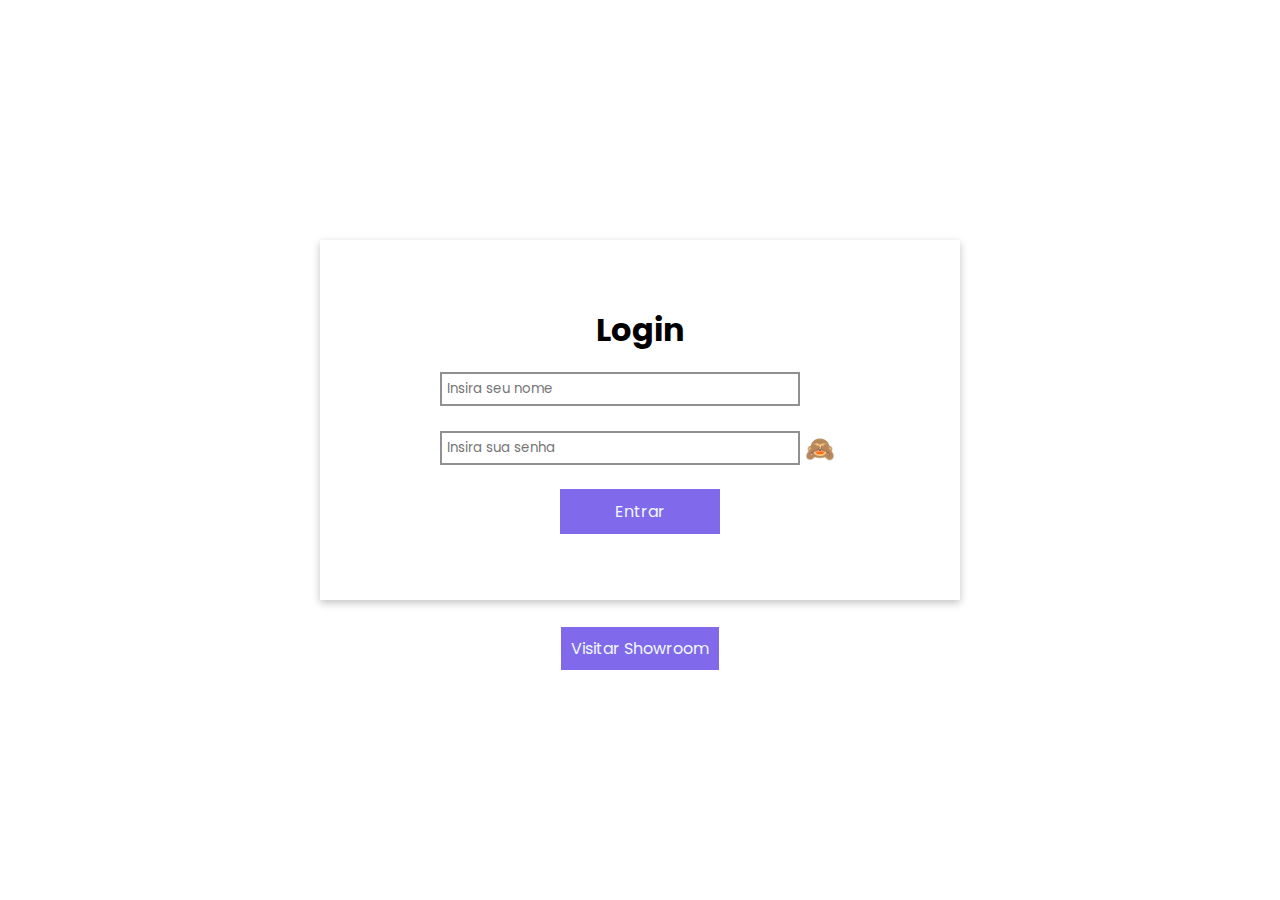
<file: Login/index.html>
<!DOCTYPE html>
<html lang="en">
  <head>
    <meta charset="UTF-8" />
    <meta name="viewport" content="width=device-width, initial-scale=1.0" />
    
    <link href="https://fonts.googleapis.com/css2?family=Poppins:ital,wght@0,100;0,200;0,300;0,400;0,500;0,600;0,700;0,800;0,900;1,100;1,200;1,300;1,400;1,500;1,600;1,700;1,800;1,900&display=swap" rel="stylesheet">

    <script src="script.js" defer></script>

    <title>Login</title>
    <link rel="stylesheet" href="style.css" />
    <script src="https://code.jquery.com/jquery-3.7.0.js"></script>
  </head>
  <body>
    <div id="modal-background"></div>
    <main>
      <div class="container">
        <h1>Login</h1>
          <div id="form">
            <input type="text" placeholder="Insira seu nome" id="nome" />
            <div id="password">
              <input type="password" placeholder="Insira sua senha" id="senha" >
              <button id="ps-visibility" onclick="passwordVisibility()">🙈</button>
            </div>
          </div>
          <button id="showroom-btn"onclick="login()">Entrar</button>
      </div>


        <p><a href="../Showroom/showroom.html">Visitar Showroom</a></p>
      </div>
    </main>
    <div id="modal">
      <h5>Login ou senha incorretos.</h5>
      <button id="modal-dismiss">OK</button>
    </div>
  </body>
</html>
</file>
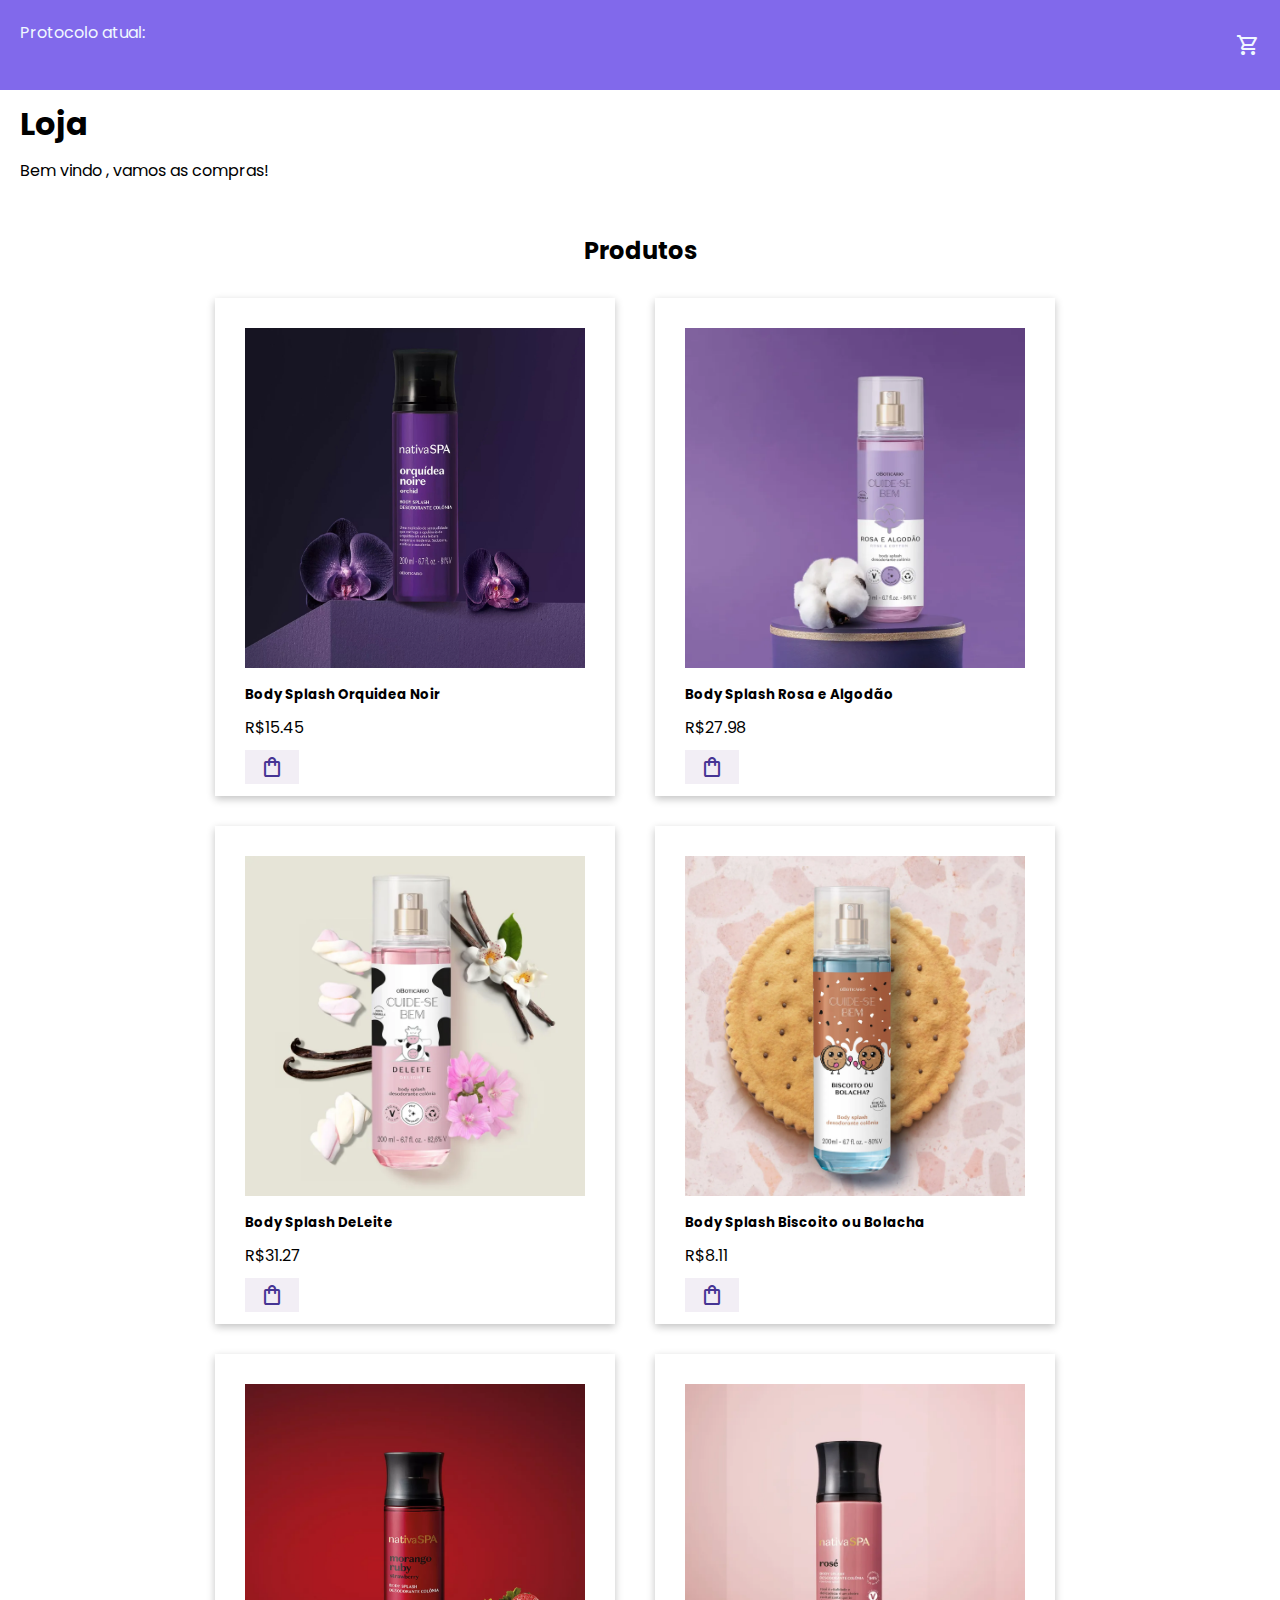
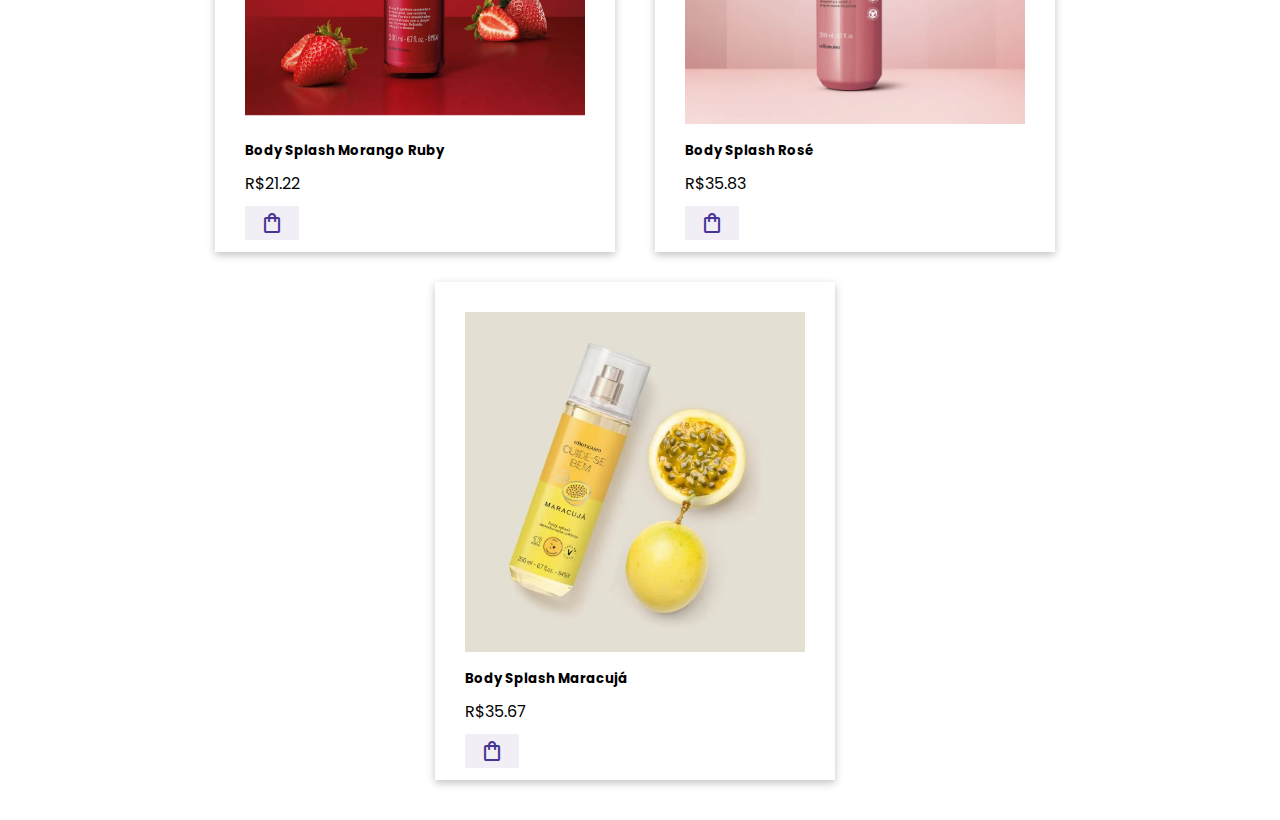
<file: Loja/loja.html>
<!DOCTYPE html>
<html lang="en">
  <head>
    <meta charset="UTF-8" />
    <meta name="viewport" content="width=device-width, initial-scale=1.0" />
    
    <link href="https://fonts.googleapis.com/css2?family=Poppins:ital,wght@0,100;0,200;0,300;0,400;0,500;0,600;0,700;0,800;0,900;1,100;1,200;1,300;1,400;1,500;1,600;1,700;1,800;1,900&display=swap" rel="stylesheet">
    <link rel="stylesheet" href="https://fonts.googleapis.com/css2?family=Material+Symbols+Outlined:opsz,wght,FILL,GRAD@20..48,100..700,0..1,-50..200" />
    
    <link rel="stylesheet" href="./style.css">

    <title>Loja</title>
    <script src="https://code.jquery.com/jquery-3.7.0.js"></script>
    <script src="script.js"></script>

    <style>
      @media (width <= 900px) {
        .center {
          justify-content: center;
          gap: 2vh;
        }
      }
    </style>
  </head>
  <body>
    <main>
      <section id="user-info">
        <div id="info-user">
          <h5 id="perfil"></h5>
          <div class="idPerfil">
            <span>Protocolo atual:</span>
            <span id="idPerfil"></span>
          </div>
        </div>
        <a id="cart" href="../Carrinho/carrinho.html"><span class="material-symbols-outlined">shopping_cart</span></a>
      </section>
      <section id="products">
        <div id="greetings">
          <h1 class="greetings">Loja</h1>
          <p class="greetings">Bem vindo <span id="user"></span> , vamos as compras!</p>
        </div>
        <h2 id="title">Produtos</h2>
        <div class="wrap">
          <div id="produtos-container"></div>
        </div>
      </section>
    </main>
  </body>
</html>
</file>
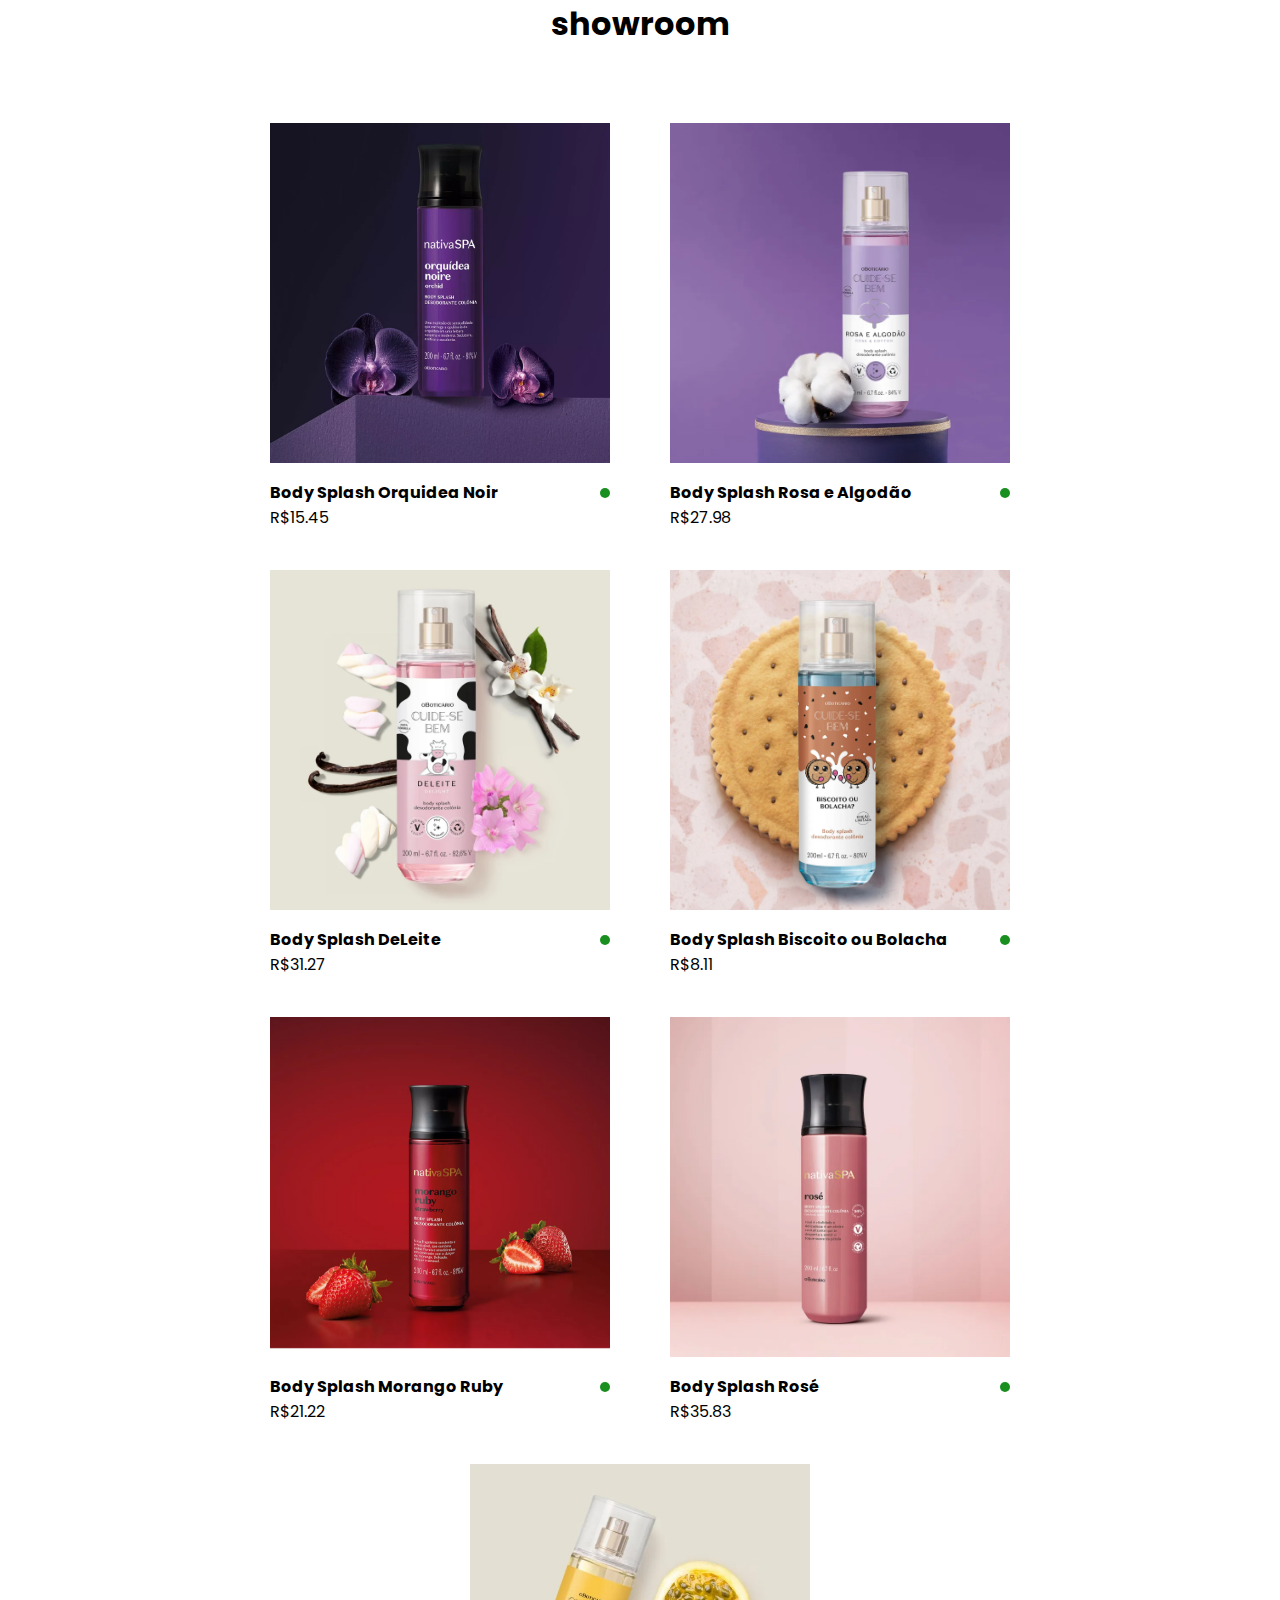
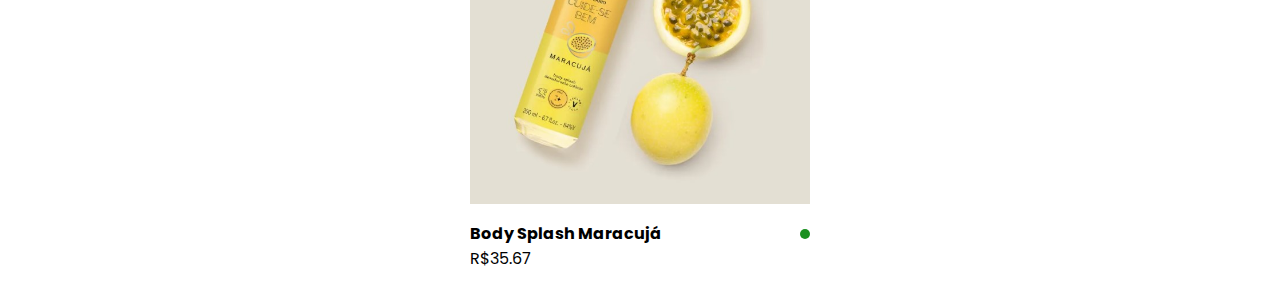
<file: Showroom/showroom.html>
<!DOCTYPE html>
<html lang="en">
  <head>
    <meta charset="UTF-8" />
    <meta name="viewport" content="width=device-width, initial-scale=1.0" />

    <link href="https://fonts.googleapis.com/css2?family=Poppins:ital,wght@0,100;0,200;0,300;0,400;0,500;0,600;0,700;0,800;0,900;1,100;1,200;1,300;1,400;1,500;1,600;1,700;1,800;1,900&display=swap" rel="stylesheet">
    
    <script src="./script.js"></script>
    <link rel="stylesheet" href="./style.css">
    <link rel="stylesheet" href="../Login/style.css">
    
    <title>Showroom</title>
  </head>
  <body>
    <header>
      <h1>showroom</h1>
    </header>
    <main>
      <div id="wrap"></div>
    </main>
  </body>
</html>
</file>
<file: Login/style.css>
* {
  padding: 0;
  margin: 0;
  font-family: "Poppins", sans-serif;
  box-sizing: border-box;
}

header {
  height: 10vh;
  display: flex;
  justify-content: center;
  align-items: center;
  
}

main {
  height: 100vh;
  display: flex;
  flex-direction: column;
  justify-content: center;
  align-items: center;
  max-width: 100vw;
}

#showroom-btn:hover {
  background-color: aliceblue;
  border: 1px solid rgb(129, 105, 235);
  cursor: pointer;
  color: rgb(129, 105, 235);
}

#showroom-btn {
  width: 160px;
  align-self: center;
  background: transparent;
  font: inherit;
  border: none;
  margin: 0;
  padding: 10px;

  overflow: visible;
  background-color: rgb(129, 105, 235);
  color: aliceblue;
}

body {
  width: 100vw;
  height: 100vh;
}

#modal-background {
  position: absolute;
  display: none;
  width: 100%;
  height: 100%;
  /* background-color: rgba(0,0,0,0.5); */
  z-index: 0;
}

#modal {
  display: none;
  position: absolute;
  bottom: 50%;
  left: 50%;
  transform: translate(-50%, -50%);
  padding: 20px;
  background-color: rgb(129, 105, 235);
  color: #ffff;
  font-size: 1.4rem;
}

.container {
  display: flex;
  flex-direction: column;
  justify-content: center;
  align-items: center;
  gap: 2vh;
  width: 50%;
  height: 40%;
  margin-bottom: 4vh;
  box-shadow: rgba(0, 0, 0, 0.24) 0px 3px 8px;
}

#form {
  display: flex;
  flex-direction: column;
  gap: 20px;
}

a{
  width: 160px;
  height: 45px;
  color: aliceblue;
  background-color: rgb(129, 105, 235);
  padding: 10px;
  text-decoration: none;
}

a:hover {
  padding: 10px;
  border: 1px solid rgb(129, 105, 235);
  background-color: #ffff;
  color: rgb(129, 105, 235);

}

.key {
  position: absolute;
  top: 2px;
  right: 10px;
  opacity: 0.6;
}
.key:hover {
  cursor: pointer;
  opacity: 1;
}

input {
  width: 360px;
  padding: 5px;
  border: 2px solid #909090;
}

#ps-visibility {
  align-self: center;
  background: transparent;
  font: inherit;
  border: none;
  margin: 0;

  overflow: visible;
  font-size: 1.5rem;
  text-align: center;
  margin: 5px;
}

#password {
  display: flex;
  align-items: center;
}

#ps-visibility {
  cursor: pointer;
}
</file>
<file: Loja/style.css>
* {
    margin: 0;
    padding: 0;
    box-sizing: border-box;
    font-family: "Poppins", sans-serif;
}

main {
    min-height: 100vh;
    max-width: 100vw;
}

#user-info {
    max-width: 100vw ;
    display: flex;
    justify-content: space-between;
    background-color: rgb(129, 105, 235);
    height: 10vh;

}

#info-user {
    color: aliceblue;
    margin: 20px;
}

#cart {
    display: flex;
    align-items: center;
    text-decoration: none;
    margin: 20px;
}
.material-symbols-outlined {
    color: aliceblue;
}

#products {
    display: flex;
    flex-direction: column;
    align-items: center;
    max-width: 100vw;
}

#greetings, .wrap {
    width: 100%;
    margin-bottom: 40px;
}

.greetings {
    margin: 10px 20px ;
}

#produtos-container {
    display: flex;
    justify-content: center;
    flex-wrap: wrap;
    gap: 30px;
}

.wrap {
    width: 80%;
}

.card {
    width: 30%;
    min-width: 400px;
    box-shadow: rgba(0, 0, 0, 0.24) 0px 3px 8px;
}

.card-body {
    display: flex;
    flex-direction: column;
    justify-content: flex-start;
    margin-left: 30px;
    margin-bottom: 10px;
    gap: 10px;
    
}

#title {
    margin-bottom: 30px;
}

.card-img-top {
    width: 340px;
    height: 340px;
    margin: 30px 30px 10px 30px;
}

.card-div {
    display: flex;
    justify-content: space-between;
    align-items: center;
}

.card-status {
    width: 10px;
    height: 10px;
    border-radius: 50%;
    background-color: #198f1f;
    margin-right: 30px;
}

#btn-add {
    color:rgb(70, 53, 148);
    background-color: rgb(242, 238, 245);
    padding: 5px 15px;
    align-self: self-end;
    
}
</file>
<file: Showroom/style.css>
#wrap {
    display: flex;
    justify-content: center;
    align-items: center;
    flex-wrap: wrap;
    width: 80%;
    height: 90%;
}

body {
    display: flex;
    flex-direction: column;
    max-width: 100%;

}

header {
    height: 10vh;
    width: 100%;
}

.card {
    width: 30%;
    min-width: 400px;
}

.card-body {
    margin-left: 30px;
    margin-bottom: 10px;
    
}

.card-img-top {
    width: 340px;
    height: 340px;
    margin: 30px 30px 10px 30px;
}

.card-div {
    display: flex;
    justify-content: space-between;
    align-items: center;
}

.card-status {
    width: 10px;
    height: 10px;
    border-radius: 50%;
    background-color: #198f1f;
    margin-right: 30px;
}
</file>
